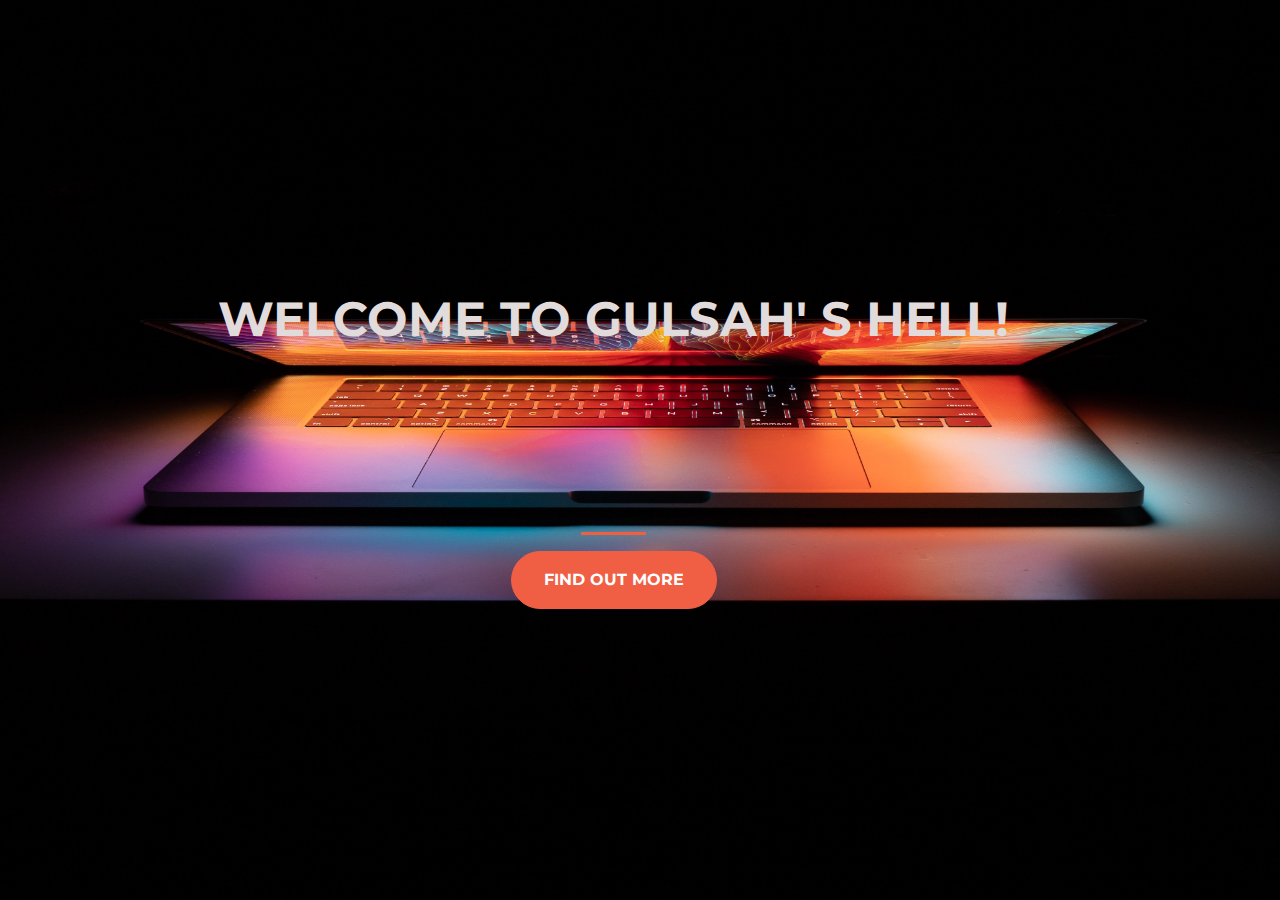
<file: index.html>
<!DOCTYPE html>
<html lang="en">
<head>
    <meta charset="UTF-8">
    <title>Startup</title>

    <!-- Required meta tags -->
    <meta charset="utf-8">
    <meta name="viewport" content="width=device-width, initial-scale=1, shrink-to-fit=no">

<!--Google Fonts-->
    <link href="https://fonts.googleapis.com/css?family=Montserrat&display=swap" rel="stylesheet">
<!--Bootstrap CSS-->
    <link rel="stylesheet" href="https://stackpath.bootstrapcdn.com/bootstrap/4.3.1/css/bootstrap.min.css" integrity="sha384-ggOyR0iXCbMQv3Xipma34MD+dH/1fQ784/j6cY/iJTQUOhcWr7x9JvoRxT2MZw1T" crossorigin="anonymous">

<!--stylesheet-->
    <link rel="stylesheet" type="text/css" href="style.css">
</head>
<body>
<div class="container d-flex align-items-center h-100">
    <div class="row">
        <header class="text-center col-12">
        <h1 class="text-uppercase"><strong>welcome to gulsah' s hell!</strong></h1>
        </header>
        <div class="buffer col-12"></div>
        <section class="text-center col-12">
       <hr>
      <a href="gulsah.html"> <button class="btn btn-primary btn-xl" >Find out More</button>
      </a>
        </section>
</div>
</div>








<script src="https://code.jquery.com/jquery-3.3.1.slim.min.js" integrity="sha384-q8i/X+965DzO0rT7abK41JStQIAqVgRVzpbzo5smXKp4YfRvH+8abtTE1Pi6jizo" crossorigin="anonymous"></script>
<script src="https://cdnjs.cloudflare.com/ajax/libs/popper.js/1.14.7/umd/popper.min.js" integrity="sha384-UO2eT0CpHqdSJQ6hJty5KVphtPhzWj9WO1clHTMGa3JDZwrnQq4sF86dIHNDz0W1" crossorigin="anonymous"></script>
<script src="https://stackpath.bootstrapcdn.com/bootstrap/4.3.1/js/bootstrap.min.js" integrity="sha384-JjSmVgyd0p3pXB1rRibZUAYoIIy6OrQ6VrjIEaFf/nJGzIxFDsf4x0xIM+B07jRM" crossorigin="anonymous"></script>

</body>
</html>
</file>
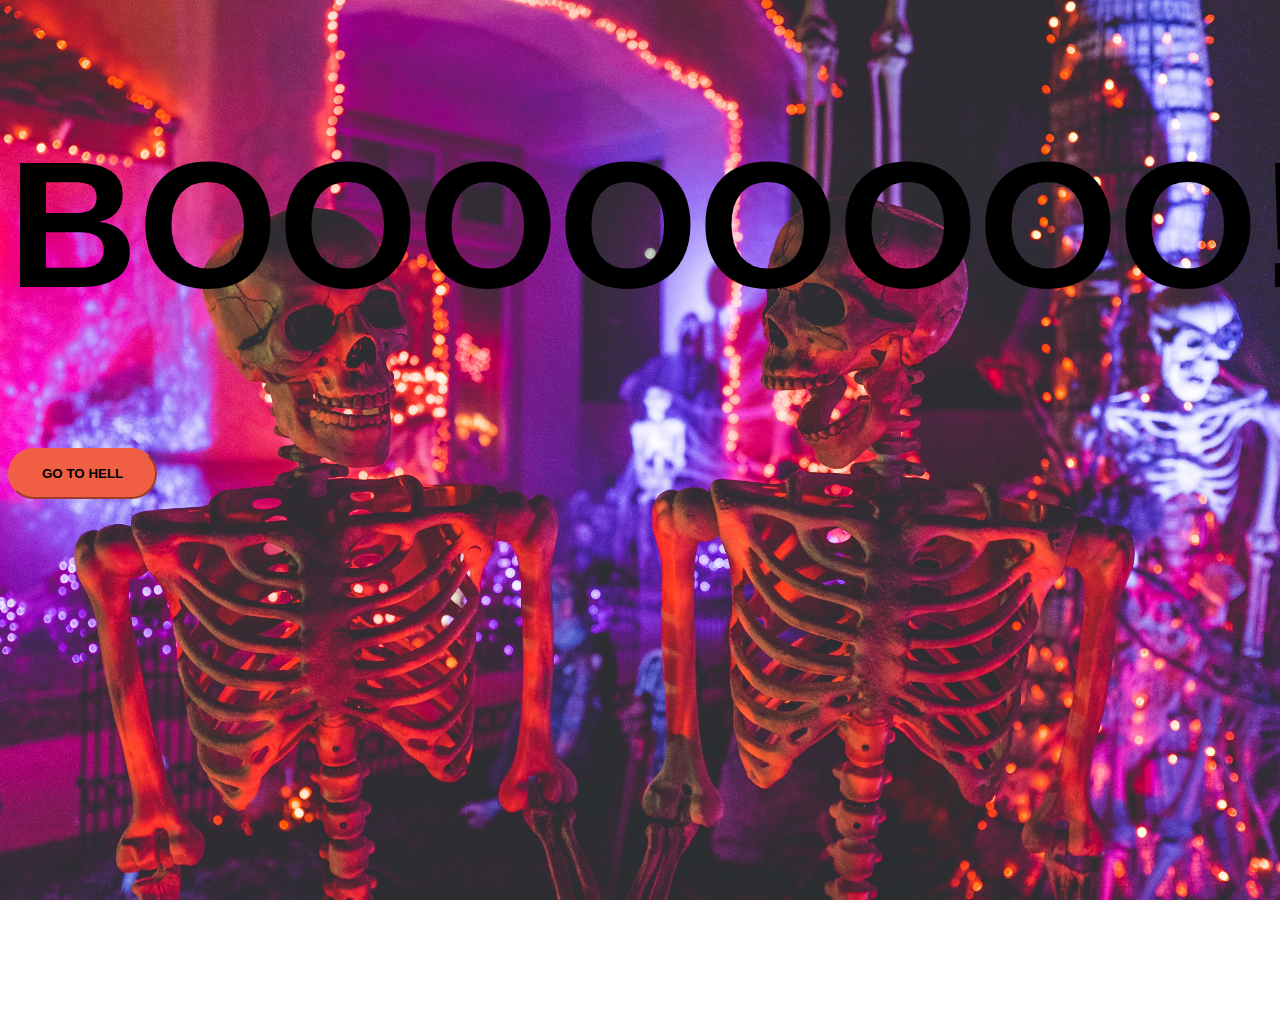
<file: gulsah.html>
<!DOCTYPE html>
<html lang="en">
<head>
    <meta charset="UTF-8">
    <title>BOOO!</title>
    <link rel="stylesheet" type="text/css" href="glsh_css.css">
</head>
<body>
<div class="container d-flex align-items-center" >
    <div class="row" col-12>
        <h1>BOOOOOOOO!!!!</h1>
    </div>

</div>

<a href="index.html"> <button class="btn btn-primary btn-xl" >Go to Hell</button>
</a>
</body>
</html>
</file>
<file: style.css>
body,
html{
    width: 100%;
height: 100%;
font-family: 'Montserrat', sans-serif;

background: url(header.jpg) no-repeat center center fixed;
-webkit-background-size: cover;
-moz-background-size: cover;
-o-background-size: cover;
background-size: cover;

}

h1{
    font-size: 3rem;
    color:#e2dbdb ;
}
hr{
    border-color:#F05F44 ;
    border-width: 3px;
    max-width: 65px;
}

.buffer{
    height: 10rem;
}
.btn{
    font-weight: 700;
    border-radius: 300px;
    text-transform: uppercase;
}

.btn-primary{
    background-color: #F05F44;
    border-color:#F05F44 ;
}

.btn-primary:hover{
    background-color:#ee4b08;
    border-color:#F05F44 ;
    border-width: 4px;
}
.btn-xl{
    padding: 1rem 2rem;
}
</file>
<file: glsh_css.css>
body,
html{
    width: 100%;
    height: 100%;
    font-family: 'Montserrat', sans-serif;

    background: url(halloween.jpg) no-repeat center center fixed;
    -webkit-background-size: cover;
    -moz-background-size: cover;
    -o-background-size: cover;
    background-size: cover;

}
h1{
    font-size: 180px;
    width: 20.0px;
    text-align: center;
}

.btn{
    font-weight: 700;
    border-radius: 300px;
    text-transform: uppercase;

}
.btn-primary{
    background-color: #F05F44;
    border-color:#F05F44 ;
}

.btn-primary:hover{
    background-color:#ee4b08;
    border-color:#F05F44 ;
    border-width: 4px;
}
.btn-xl{
    padding: 1rem 2rem;
}
</file>
